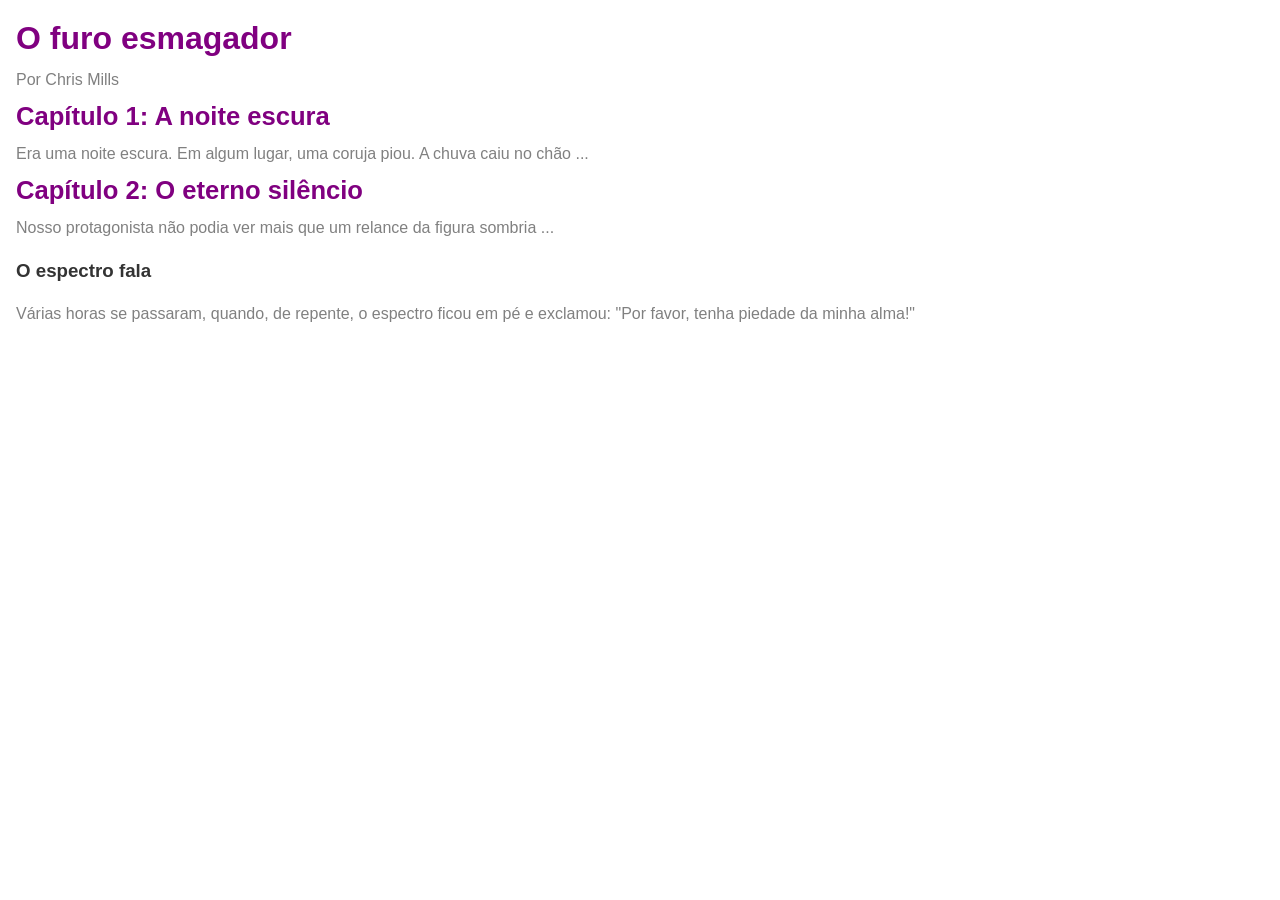
<file: index.html>
<!DOCTYPE html>
<html lang="pt-BR">
  <head>
      <!--Configração de caracteres-->
    <meta charset="utf-8">  
      <!--é um dos elementos mais importantes para SEO e usabilidade-->
      <title>Meu Site</title>
      <!--sem essa meta, navegadores móveis aplicam uma viewport padrão (geralmente ~980px) e então escalam a página, 
      o que deixa o layout “encolhido” em celulares-->
      <meta name="viewport" content="width=device-width, initial-scale=1">
      <!--motores de busca frequentemente usam esse texto como o “snippet” exibido nos resultados de busca;
      portanto afeta CTR (taxa de clique).-->
        <meta name="description" content="Meu site">
    <link rel="icon" href="/favicon.ico" type="image/x-icon">
    <link rel="preconnect" href="https://fonts.googleapis.com">
    <link rel="preconnect" href="https://fonts.gstatic.com" crossorigin>
    <link href="https://fonts.googleapis.com/css2?family=Inter:wght@300;400;600&display=swap" rel="stylesheet">
    <link rel="stylesheet" href="/styles.css">
  </head>
  <body>
    <h1>O furo esmagador</h1>
      <p>Por Chris Mills</p>
      <h2>Capítulo 1: A noite escura</h2>
      <p>
        Era uma noite escura. Em algum lugar, uma coruja piou. A chuva caiu no chão
        ...
      </p>
      <h2>Capítulo 2: O eterno silêncio</h2>
      <p>
        Nosso protagonista não podia ver mais que um relance da figura sombria ...
      </p>
      <h3>O espectro fala</h3>
      <p>
        Várias horas se passaram, quando, de repente, o espectro ficou em pé e
        exclamou: "Por favor, tenha piedade da minha alma!"
      </p>
  </body>
</html>
</file>
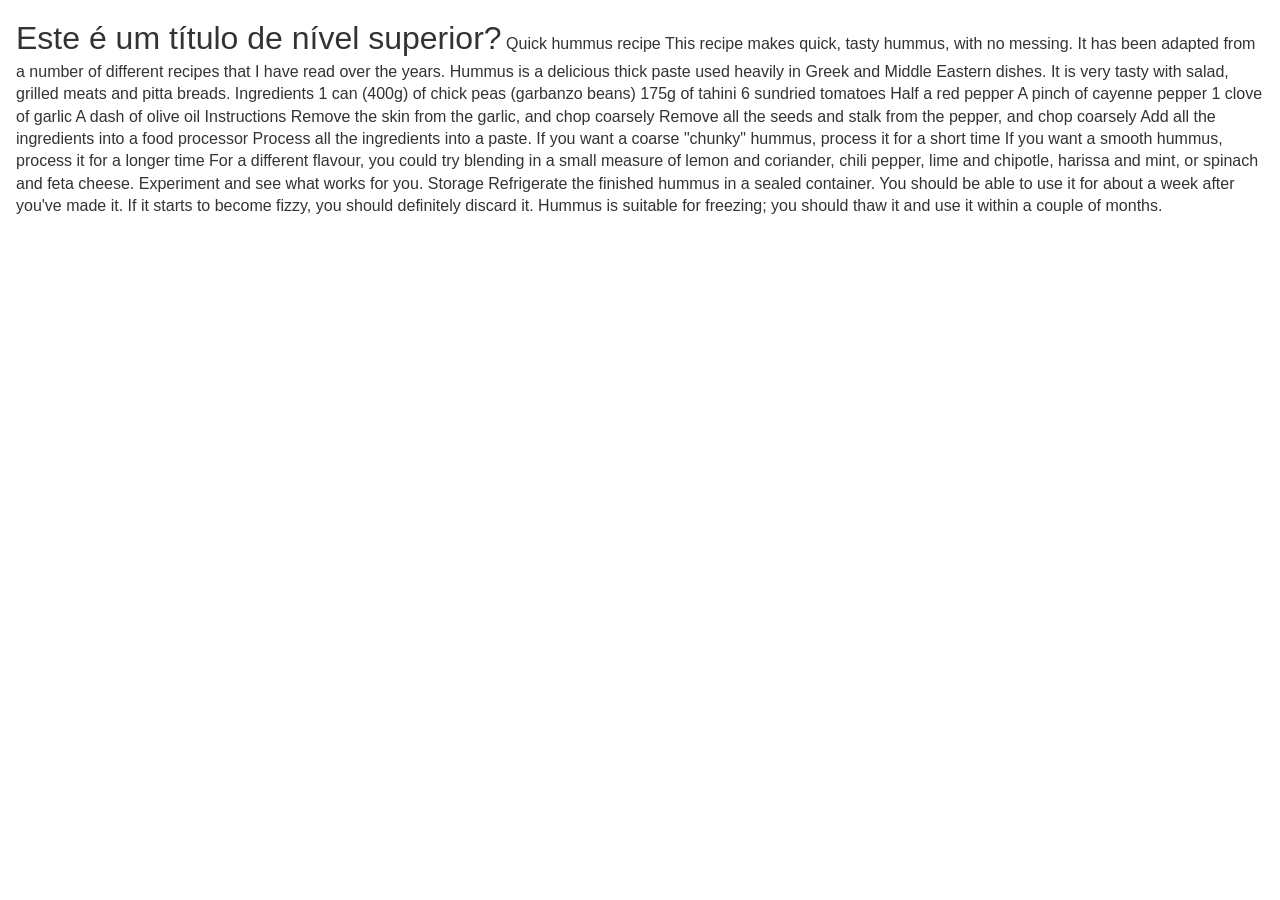
<file: arquivo-html/index.html>
<!DOCTYPE html>
<html lang="pt-BR">
  <head>
      <!--Configração de caracteres-->
    <meta charset="utf-8">  
      <!--é um dos elementos mais importantes para SEO e usabilidade-->
      <title>Meu Site</title>
      <!--sem essa meta, navegadores móveis aplicam uma viewport padrão (geralmente ~980px) e então escalam a página, 
      o que deixa o layout “encolhido” em celulares-->
      <meta name="viewport" content="width=device-width, initial-scale=1">
      <!--motores de busca frequentemente usam esse texto como o “snippet” exibido nos resultados de busca;
      portanto afeta CTR (taxa de clique).-->
        <meta name="description" content="Meu site">
    <link rel="icon" href="/favicon.ico" type="image/x-icon">
    <link rel="preconnect" href="https://fonts.googleapis.com">
    <link rel="preconnect" href="https://fonts.gstatic.com" crossorigin>
    <link href="https://fonts.googleapis.com/css2?family=Inter:wght@300;400;600&display=swap" rel="stylesheet">
    <link rel="stylesheet" href="/styles.css">
  </head>
  <body>
    <span style="font-size: 32px; margin: 21px 0;"
  >Este é um título de nível superior?</span
>
       Quick hummus recipe

    This recipe makes quick, tasty hummus, with no messing. It has been adapted from a number of different recipes that I have read over the years.

    Hummus is a delicious thick paste used heavily in Greek and Middle Eastern dishes. It is very tasty with salad, grilled meats and pitta breads.

    Ingredients

    1 can (400g) of chick peas (garbanzo beans)
    175g of tahini
    6 sundried tomatoes
    Half a red pepper
    A pinch of cayenne pepper
    1 clove of garlic
    A dash of olive oil

    Instructions

    Remove the skin from the garlic, and chop coarsely
    Remove all the seeds and stalk from the pepper, and chop coarsely
    Add all the ingredients into a food processor
    Process all the ingredients into a paste.
    If you want a coarse "chunky" hummus, process it for a short time
    If you want a smooth hummus, process it for a longer time

    For a different flavour, you could try blending in a small measure of lemon and coriander, chili pepper, lime and chipotle, harissa and mint, or spinach and feta cheese. Experiment and see what works for you.

    Storage

    Refrigerate the finished hummus in a sealed container. You should be able to use it for about a week after you've made it. If it starts to become fizzy, you should definitely discard it.

    Hummus is suitable for freezing; you should thaw it and use it within a couple of months.
  </body>
</html>
</file>
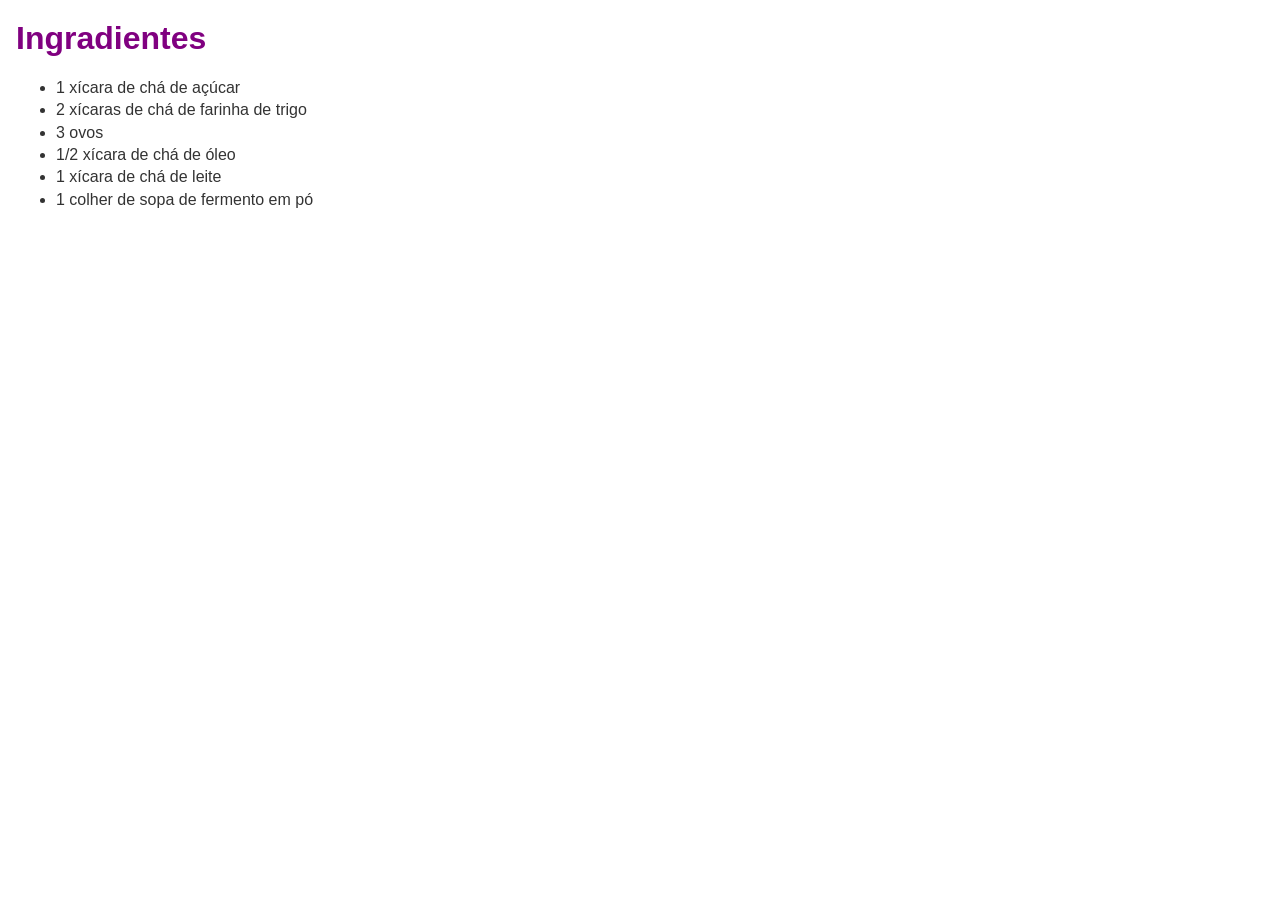
<file: index_teste.html>
<!DOCTYPE html>
<html lang="pt-BR">
  <head>
      <!--Configração de caracteres-->
    <meta charset="utf-8">  
      <!--é um dos elementos mais importantes para SEO e usabilidade-->
      <title>Meu Site</title>
      <!--sem essa meta, navegadores móveis aplicam uma viewport padrão (geralmente ~980px) e então escalam a página, 
      o que deixa o layout “encolhido” em celulares-->
      <meta name="viewport" content="width=device-width, initial-scale=1">
      <!--motores de busca frequentemente usam esse texto como o “snippet” exibido nos resultados de busca;
      portanto afeta CTR (taxa de clique).-->
        <meta name="description" content="Meu site">
    <link rel="icon" href="/favicon.ico" type="image/x-icon">
    <link rel="preconnect" href="https://fonts.googleapis.com">
    <link rel="preconnect" href="https://fonts.gstatic.com" crossorigin>
    <link href="https://fonts.googleapis.com/css2?family=Inter:wght@300;400;600&display=swap" rel="stylesheet">
    <link rel="stylesheet" href="/styles.css">
  </head>
  <body>
   <h1><span style="font-size: 32px; margin: 21px 0;">Ingradientes</span></h1>
   <ul>
    <li>1 xícara de chá de açúcar</li>
    <li>2 xícaras de chá de farinha de trigo</li>
    <li>3 ovos</li>
    <li>1/2 xícara de chá de óleo</li>
    <li>1 xícara de chá de leite</li>
    <li>1 colher de sopa de fermento em pó</li> 
   </ul> 
  </body>
</html>
</file>
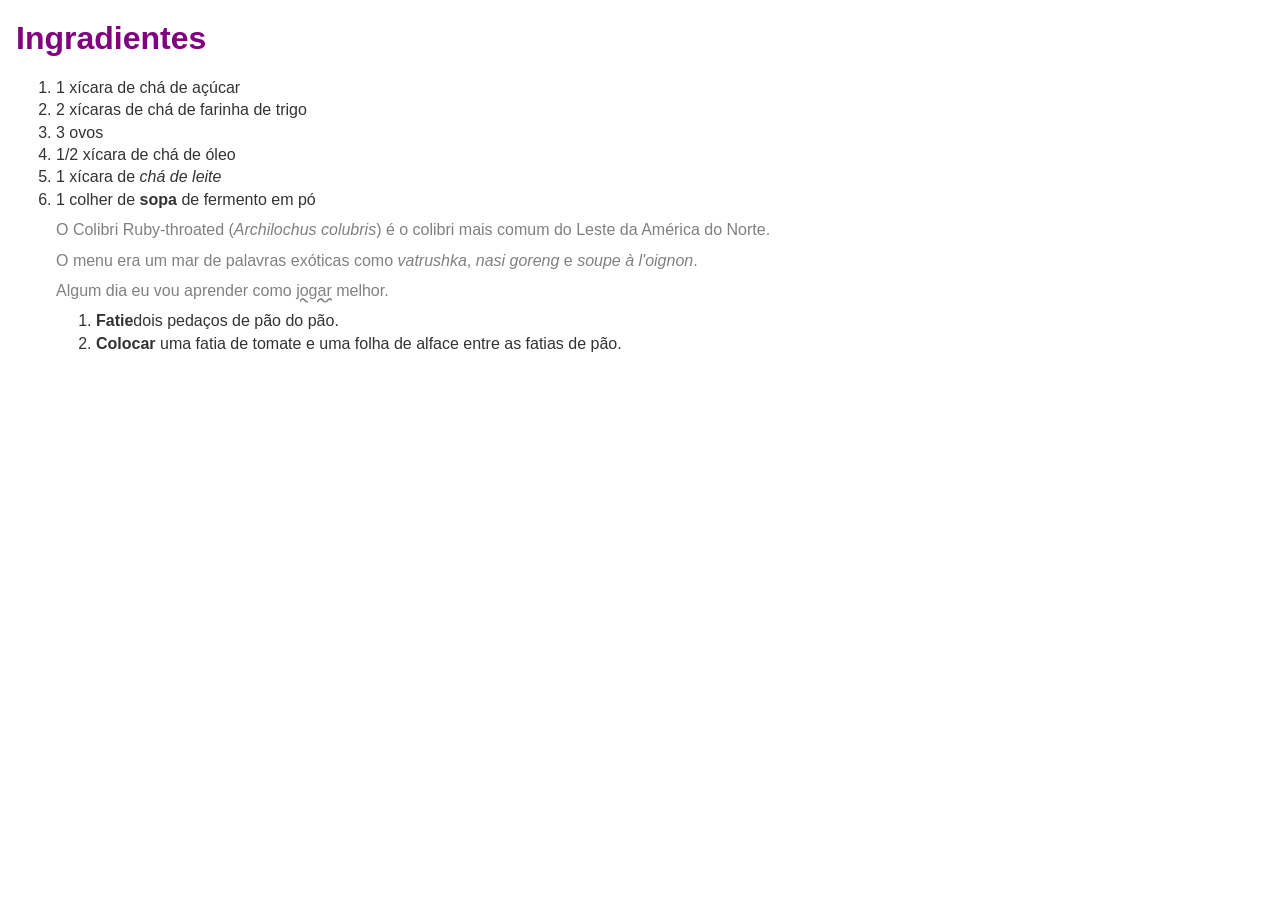
<file: marcacao-texto/index_marcacao.html>
<!DOCTYPE html>
<html lang="pt-BR">
  <head>
      <!--Configração de caracteres-->
    <meta charset="utf-8">  
      <!--é um dos elementos mais importantes para SEO e usabilidade-->
      <title>Meu Site</title>
      <!--sem essa meta, navegadores móveis aplicam uma viewport padrão (geralmente ~980px) e então escalam a página, 
      o que deixa o layout “encolhido” em celulares-->
      <meta name="viewport" content="width=device-width, initial-scale=1">
      <!--motores de busca frequentemente usam esse texto como o “snippet” exibido nos resultados de busca;
      portanto afeta CTR (taxa de clique).-->
        <meta name="description" content="Meu site">
    <link rel="icon" href="/favicon.ico" type="image/x-icon">
    <link rel="preconnect" href="https://fonts.googleapis.com">
    <link rel="preconnect" href="https://fonts.gstatic.com" crossorigin>
    <link href="https://fonts.googleapis.com/css2?family=Inter:wght@300;400;600&display=swap" rel="stylesheet">
    <link rel="stylesheet" href="/styles.css">
  </head>
  <body>
   <h1><span style="font-size: 32px; margin: 21px 0;">Ingradientes</span></h1>
   <ol>
    <li>1 xícara de chá de açúcar</li>
    <li>2 xícaras de chá de farinha de trigo</li>
    <li>3 ovos</li>
    <li>1/2 xícara de chá de óleo</li>
    <li>1 xícara de <em>chá de leite</em></li>
    <li>1 colher de <strong>sopa</strong> de fermento em pó</li> 
    <!-- nomes científicos -->
<p>
  O Colibri Ruby-throated (<i>Archilochus colubris</i>) é o colibri mais comum
  do Leste da América do Norte.
</p>

<!-- palavras estrangeiras -->
<p>
  O menu era um mar de palavras exóticas como <i lang="uk-latn">vatrushka</i>,
  <i lang="id">nasi goreng</i> e <i lang="fr">soupe à l'oignon</i>.
</p>

<!-- um erro de ortografia conhecido -->
<p>
  Algum dia eu vou aprender como
  <u style="text-decoration-line: underline; text-decoration-style: wavy;">jogar</u>
  melhor.
</p>

<!-- Destaque as palavras-chave em um conjunto de instruções -->
<ol>
  <li><b>Fatie</b>dois pedaços de pão do pão.</li>
  <li>
    <b>Colocar</b> uma fatia de tomate e uma folha de alface entre as fatias de
    pão.
  </li>
</ol>
   </ol> 
  </body>
</html>
</file>
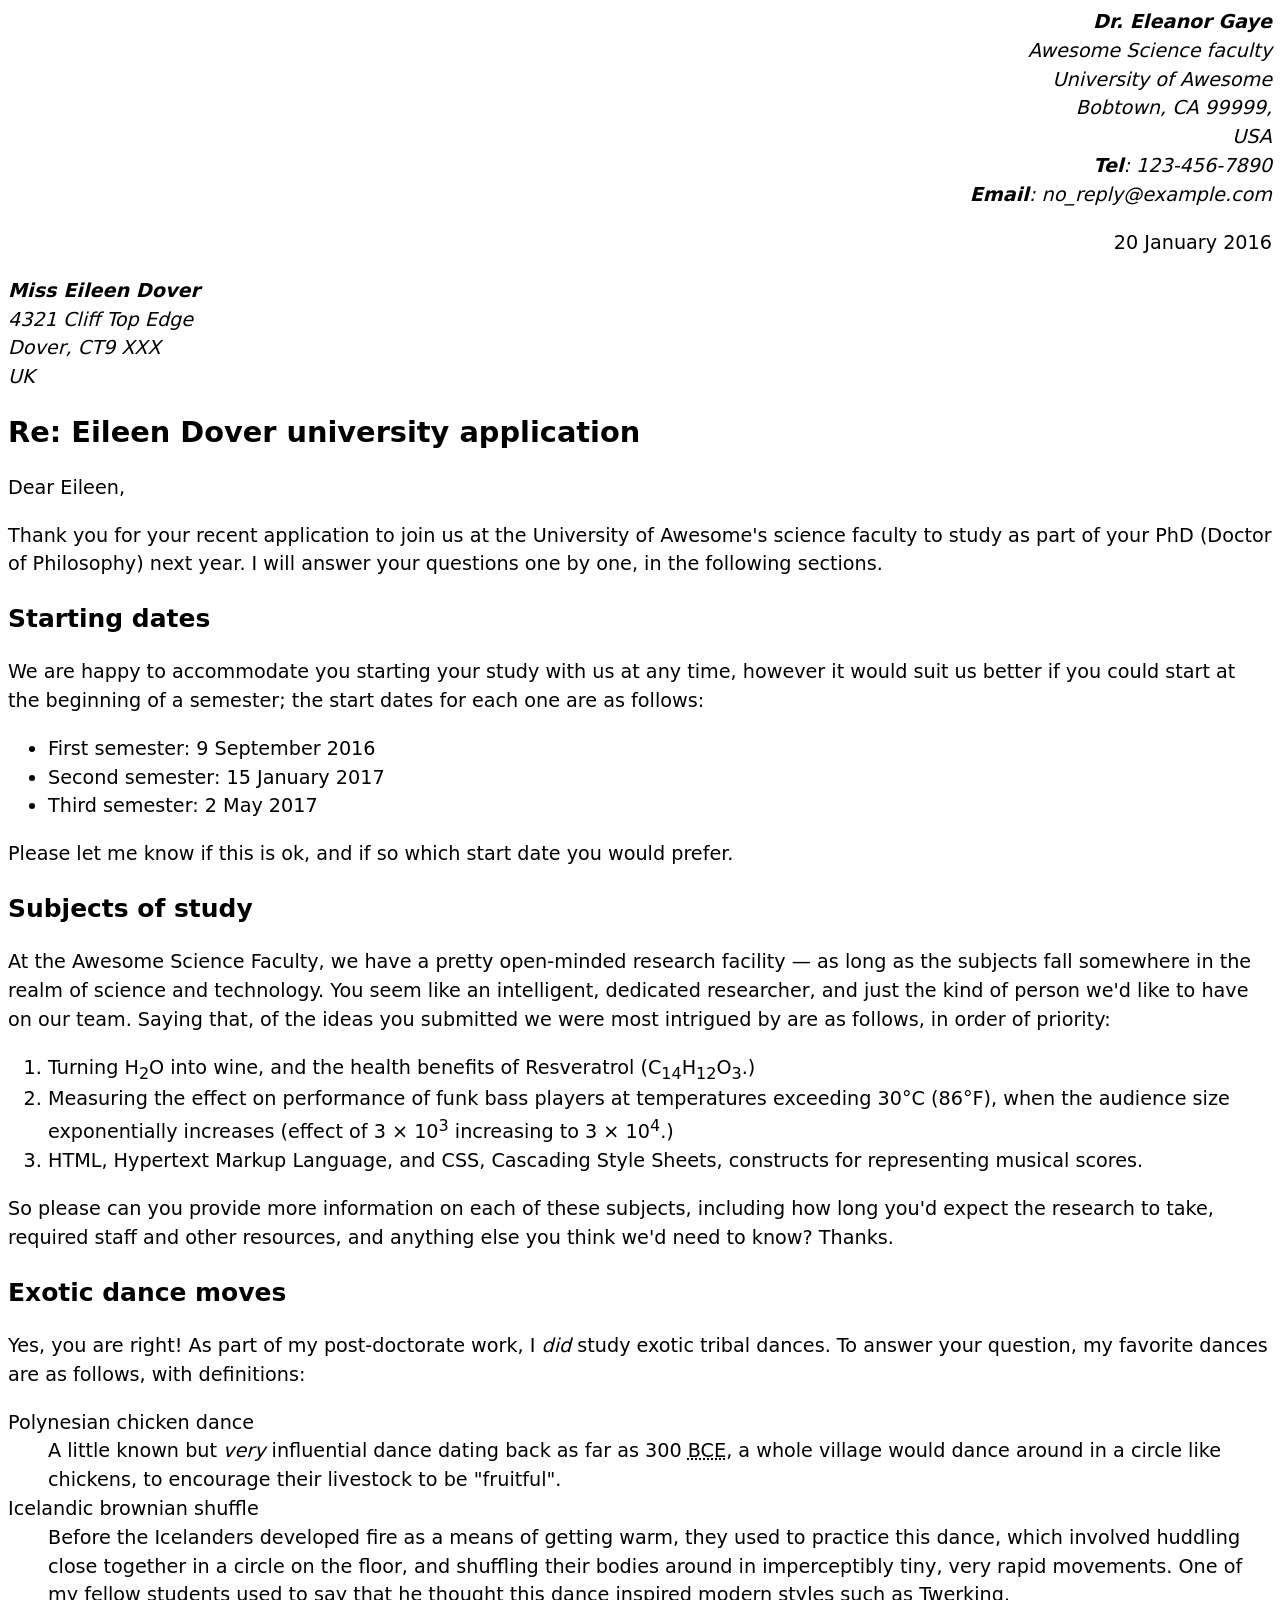
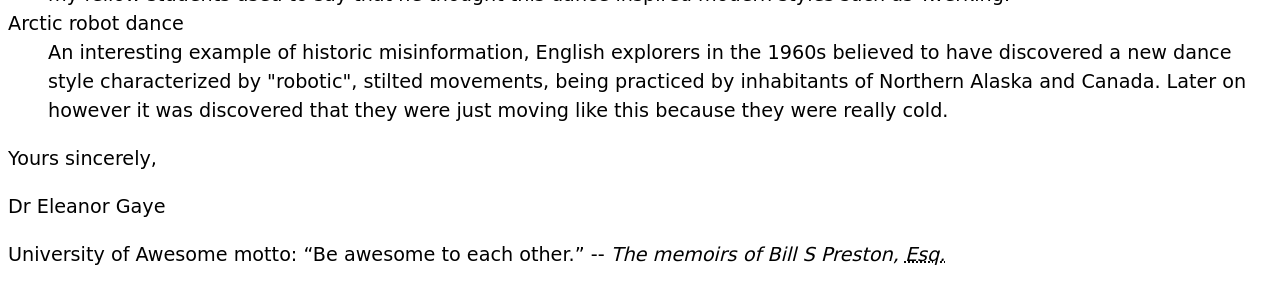
<file: semantica-texto/index-semantico.html>
<!doctype html>
<html lang="en-US">
  <head>
    <meta charset="utf-8" />
    <meta name="author" content="Dr. Eleanor Gaye" />
    <title>Awesome science application correspondence</title>
    <style>
      body {
        font: 1.2em / 1.5 system-ui;
      }

      .sender-column {
        text-align: right;
      }

      h1 {
        font-size: 1.5em;
      }

      h2 {
        font-size: 1.3em;
      }
    </style>
  </head>
  <body>
    <address class="sender-column">
      <strong>Dr. Eleanor Gaye</strong><br />
      Awesome Science faculty<br />
      University of Awesome<br />
      Bobtown, CA 99999,<br />
      USA<br />
      <strong>Tel</strong>: 123-456-7890<br />
      <strong>Email</strong>: no_reply@example.com
    </address>

    <p class="sender-column">
      <time datetime="2016-01-20">20 January 2016</time>
    </p>

    <address>
      <strong>Miss Eileen Dover</strong><br />
      4321 Cliff Top Edge<br />
      Dover, CT9 XXX<br />
      UK
    </address>

    <h1>Re: Eileen Dover university application</h1>

    <p>Dear Eileen,</p>

    <p>
      Thank you for your recent application to join us at the University of
      Awesome's science faculty to study as part of your
      <abbr>PhD</abbr> (Doctor of Philosophy) next year. I will answer your
      questions one by one, in the following sections.
    </p>

    <h2>Starting dates</h2>

    <p>
      We are happy to accommodate you starting your study with us at any time,
      however it would suit us better if you could start at the beginning of a
      semester; the start dates for each one are as follows:
    </p>

    <ul>
      <li>
        First semester: <time datetime="2016-09-09">9 September 2016</time>
      </li>
      <li>
        Second semester: <time datetime="2017-01-15">15 January 2017</time>
      </li>
      <li>Third semester: <time datetime="2017-05-02">2 May 2017</time></li>
    </ul>

    <p>
      Please let me know if this is ok, and if so which start date you would
      prefer.
    </p>

    <h2>Subjects of study</h2>

    <p>
      At the Awesome Science Faculty, we have a pretty open-minded research
      facility — as long as the subjects fall somewhere in the realm of science
      and technology. You seem like an intelligent, dedicated researcher, and
      just the kind of person we'd like to have on our team. Saying that, of the
      ideas you submitted we were most intrigued by are as follows, in order of
      priority:
    </p>

    <ol>
      <li>
        Turning H<sub>2</sub>O into wine, and the health benefits of Resveratrol
        (C<sub>14</sub>H<sub>12</sub>O<sub>3</sub>.)
      </li>
      <li>
        Measuring the effect on performance of funk bass players at temperatures
        exceeding 30°C (86°F), when the audience size exponentially increases
        (effect of 3 × 10<sup>3</sup> increasing to 3 × 10<sup>4</sup>.)
      </li>
      <li>
        <abbr>HTML</abbr>, Hypertext Markup Language, and <abbr>CSS</abbr>,
        Cascading Style Sheets, constructs for representing musical scores.
      </li>
    </ol>

    <p>
      So please can you provide more information on each of these subjects,
      including how long you'd expect the research to take, required staff and
      other resources, and anything else you think we'd need to know? Thanks.
    </p>

    <h2>Exotic dance moves</h2>

    <p>
      Yes, you are right! As part of my post-doctorate work, I
      <em>did</em> study exotic tribal dances. To answer your question, my
      favorite dances are as follows, with definitions:
    </p>

    <dl>
      <dt>Polynesian chicken dance</dt>
      <dd>
        A little known but <em>very</em> influential dance dating back as far as
        300 <abbr title="Before Common Era">BCE</abbr>, a whole village would
        dance around in a circle like chickens, to encourage their livestock to
        be "fruitful".
      </dd>
      <dt>Icelandic brownian shuffle</dt>
      <dd>
        Before the Icelanders developed fire as a means of getting warm, they
        used to practice this dance, which involved huddling close together in a
        circle on the floor, and shuffling their bodies around in imperceptibly
        tiny, very rapid movements. One of my fellow students used to say that
        he thought this dance inspired modern styles such as Twerking.
      </dd>
      <dt>Arctic robot dance</dt>
      <dd>
        An interesting example of historic misinformation, English explorers in
        the 1960s believed to have discovered a new dance style characterized by
        "robotic", stilted movements, being practiced by inhabitants of Northern
        Alaska and Canada. Later on however it was discovered that they were
        just moving like this because they were really cold.
      </dd>
    </dl>

    <p>Yours sincerely,</p>

    <p>Dr Eleanor Gaye</p>

    <p>
      University of Awesome motto: <q>Be awesome to each other.</q> --
      <cite
        >The memoirs of Bill S Preston, <abbr title="Esquire">Esq.</abbr></cite
      >
    </p>
  </body>
</html>
</file>
<file: styles.css>
body {
  background-color: white;
  color: #333333;
  font:
    1em / 1.4 "Helvetica Neue",
    "Helvetica",
    "Arial",
    sans-serif;
  padding: 1em;
  margin: 0;
}

h1 {
  font-size: 2rem;
  margin: 0;
}

h2 {
  font-size: 1.6rem;
  margin: 0;
}

* {
  box-sizing: border-box;
}
h1,
h2 {
  color: purple;
}

p {
  color: gray;
  margin: 0.5em 0;
}
</file>
